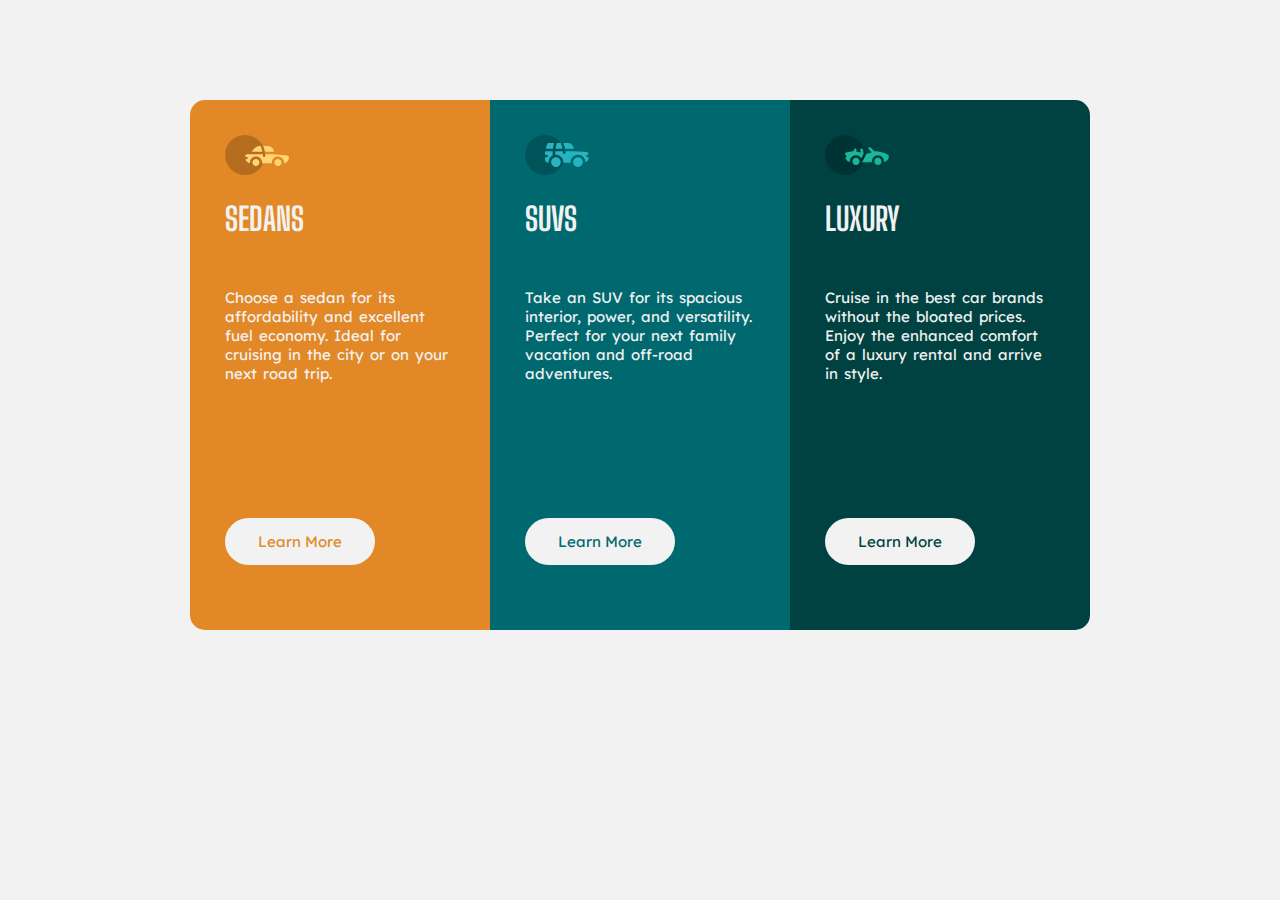
<file: index.html>
<!DOCTYPE html>
<html lang="en">

<head>

  <meta charset="UTF-8">
  <meta name="viewport" content="width=device-width, initial-scale=1.0">
  <link rel="stylesheet" href="./column.css">
  <link rel="preconnect" href="https://fonts.googleapis.com">
  <link rel="preconnect" href="https://fonts.gstatic.com" crossorigin>
  <link href="https://fonts.googleapis.com/css2?family=Big+Shoulders+Display:wght@700&family=Lexend+Deca&display=swap"
    rel="stylesheet">
  <link rel="icon" type="image/png" href="./images/favicon-32x32.png">

  <title>ZURI FlexBox Practical</title>


</head>

<body>

  <main>
    <div class="card">
      <div class="sedan auto">
        <img src="./images/icon-sedans.svg" alt="sedan">
        <h1> Sedans</h1>

        <p> Choose a sedan for its affordability and excellent fuel economy. Ideal for cruising in the city
          or on your next road trip.
        </p> 
        
          <a href="#" class="more">Learn More</a>
        
      </div>

      <div class="suv auto"> <img src="./images/icon-suvs.svg" alt="suvs">
        <h1>SUVs</h1>
        <p> Take an SUV for its spacious interior, power, and versatility. Perfect for your next family vacation
          and off-road adventures.</p>
      
          <a href="#" class="color1 more">Learn More</a>
        
      </div>

      <div class="lux auto"> <img src="./images/icon-luxury.svg" alt="luxury">
        <h1>Luxury</h1>
        <p> Cruise in the best car brands without the bloated prices. Enjoy the enhanced comfort of a luxury
          rental and arrive in style.</p>
       
          <a href="#" class="more">Learn More</a>
        </div>


      </div>


    </div>
  </main>
  <footer>
    
  </footer>
</body>

</html>
</file>
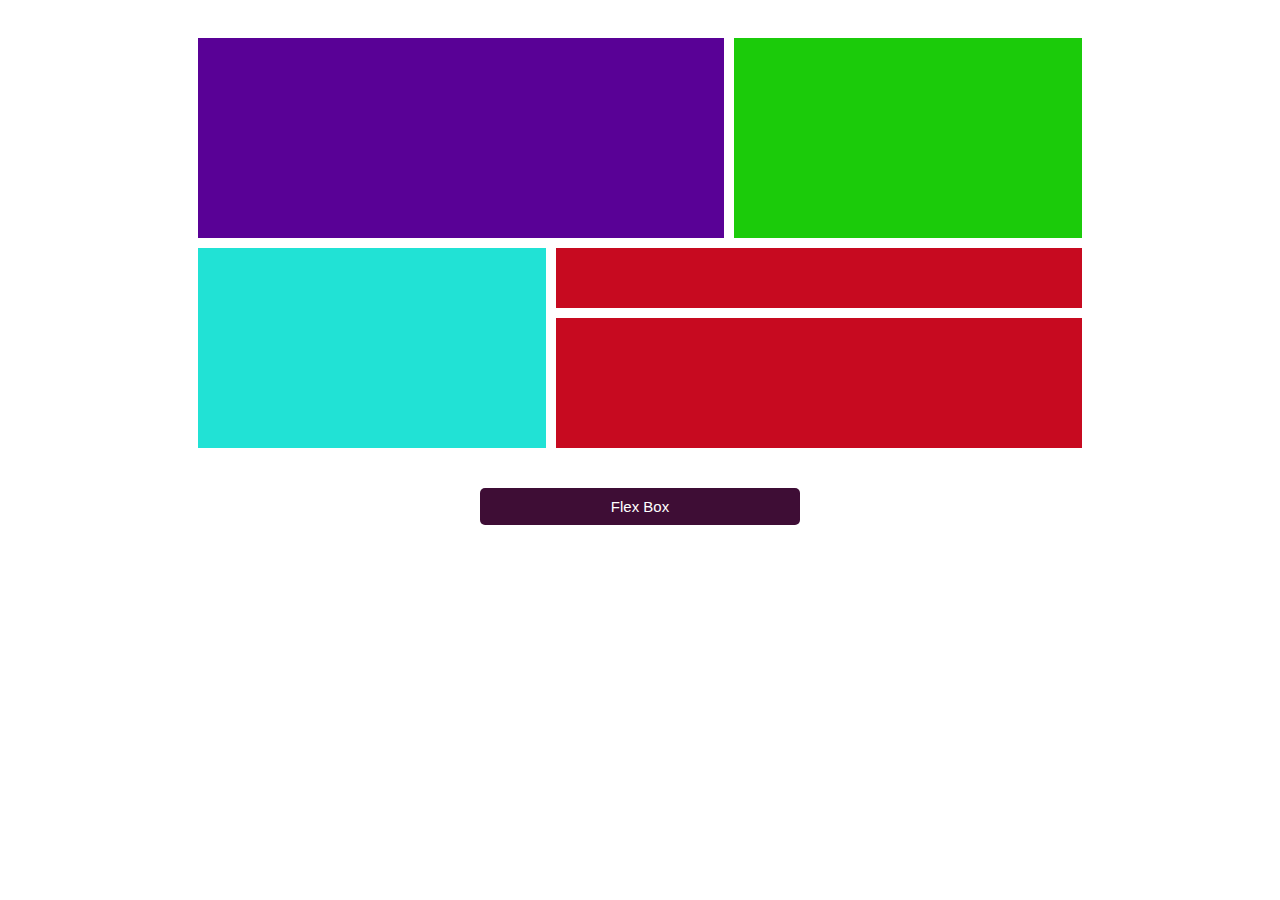
<file: grid.html>
<!DOCTYPE html>
<html lang="en">

<head>
    <meta charset="UTF-8">
    <meta http-equiv="X-UA-Compatible" content="IE=edge">
    <meta name="viewport" content="width=device-width, initial-scale=1.0">
    <link rel="stylesheet" href="grid.css">
    <link rel="shortcut icon" href="./images/favicon-32x32.png" type="image/png" sizes="40x40">
    <title>Grid Display</title>
</head>

<body>

    <main>

        <div class="container">
            <div class="a"> </div>
            <div class="b"> </div>
            <div class="c"> </div>
            <div class="d"> </div>
            <div class="e"> </div>
        </div>

    </main>

</body>
    <footer><a href="../index.html" class="flex">Flex Box </a> </footer>
</html>
</file>
<file: column.css>
* {
  box-sizing: border-box;
}

.attribution {
  font-size: 11px;
  text-align: center;
}
.attribution a {
  color: hsl(228deg, 45%, 44%);
}

body {
  background-color: hsl(0deg, 0%, 95%);
}

main {
  margin: 10px auto;
  width: 1000px;
  font-family: "Lexend Deca", sans-serif;
  font-weight: 400;
}

.card {
  width: 900px;
  display: flex;
  flex-direction: row;
  margin: 100px auto;
}
.card .auto {
  width: 300px;
  padding: 35px;
  color: hsl(0deg, 0%, 95%);
}
.card .auto .more {
  background-color: hsl(0deg, 0%, 95%);
  padding: 12px 0;
  margin: 30px 0;
  text-align: center;
  border-radius: 35px;
  display: block;
  border: 2px solid transparent;
  width: 150px;
  font-size: 15px;
}
.card .auto .more:hover {
  background-color: transparent;
  color: hsla(0deg, 0%, 100%, 0.75);
  border: 2px solid hsla(0deg, 0%, 100%, 0.75);
}
.card .auto .more:hover a {
  color: hsla(0deg, 0%, 100%, 0.75);
}
.card .auto h1 {
  margin-bottom: 50px;
  text-transform: uppercase;
  font-family: "Big Shoulders Display", cursive;
  font-weight: 700;
}
.card .auto p {
  height: 200px;
  font-size: 15px;
  word-spacing: 2px;
  line-height: normal;
}
.card .sedan {
  background-color: hsl(31deg, 77%, 52%);
  border-radius: 15px 0 0 15px;
}
.card .sedan a {
  text-decoration: none;
  color: hsl(31deg, 77%, 52%);
}
.card .suv {
  background-color: hsl(184deg, 100%, 22%);
}
.card .suv a {
  text-decoration: none;
  color: hsl(184deg, 100%, 22%);
}
.card .lux {
  background-color: hsl(179deg, 100%, 13%);
  border-radius: 0 15px 15px 0;
}
.card .lux a {
  text-decoration: none;
  color: hsl(179deg, 100%, 13%);
}

@media (max-width: 430px) {
  main {
    width: 375px;
  }

  .card {
    width: 370px;
    display: flex;
    flex-direction: column;
    align-items: center;
    margin: 90px auto;
  }
  .card .auto {
    width: 320px;
    padding: 40px auto;
  }
  .card .auto .more:hover {
    display: none;
  }
  .card .sedan {
    border-radius: 15px 15px 0 0;
  }
  .card .lux {
    border-radius: 0 0 15px 15px;
  }
}

footer .grid{
  color: white;
  display:block;
  width:300px;
  text-decoration: none;
  text-align: center;
  padding: 10px;
  background-color: rgb(17, 53, 53);
  margin:10px auto;
  border-radius: 5px;
  font-size: 15px;
  font-family: "Big Shoulders Display";
}
</file>
<file: grid.css>
.container {
  display: grid;
  grid-template-columns: repeat(5, 1fr);
  grid-template-rows: repeat(6, 1fr);
  grid-column-gap: 10px;
  grid-row-gap: 10px;
  width: 70%;
  margin: auto;
}

div {
  padding: 30px;
}

.a {
  grid-area: 1/1/4/4;
  background-color: #590196;
}

.b {
  grid-area: 4/1/7/3;
  background-color: #21E2D5;
}

.c {
  grid-area: 1/4/4/6;
  background-color: #1BCB0A;
}

.d {
  grid-area: 4/3/5/6;
  background-color: #C70A20;
}

.e {
  grid-area: 5/3/7/6;
  background-color: #C70A20;
}


.flex{
  color: white;
  display:block;
  width:300px;
  text-decoration: none;
  text-align: center;
  padding: 10px;
  background-color: rgb(62, 13, 53);
  margin:10px auto;
  border-radius: 5px;
  font-size: 15px;
  font-family: sans-serif;
}
</file>
